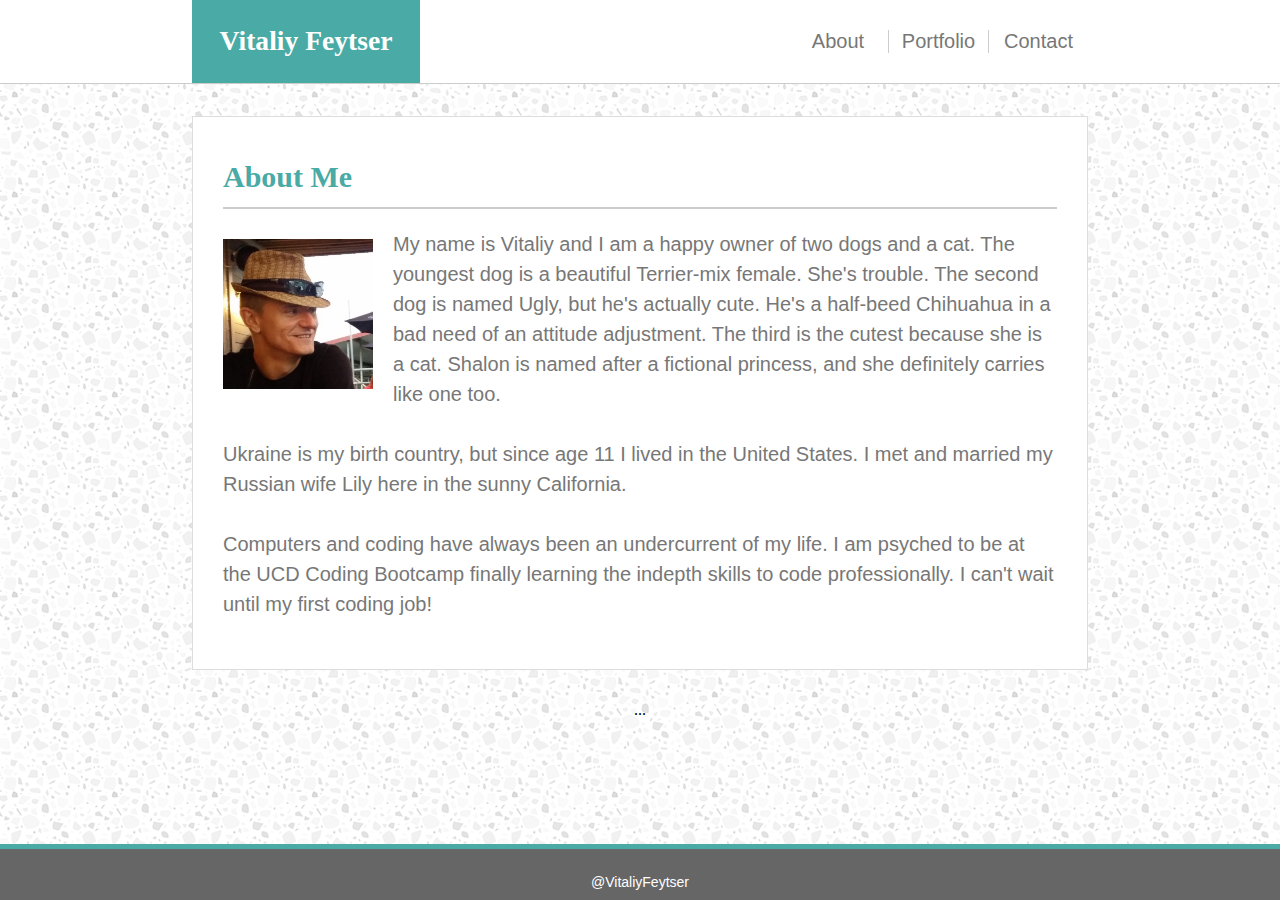
<file: index.html>
<!DOCTYPE html>

<html lang="eng">

<head>
    <meta charset="UTF-8">
    <title>About Me</title>
    <!-- <link rel="stylesheet" href="reset.css"> -->
    <link rel="stylesheet" href="assets/css/styles.css">
    <!-- <link href="https://fonts.googleapis.com/css?family=Roboto" rel="stylesheet"> -->
</head>

<body>

    <!-- PAGE ALIGNMENT CONTAINERS -->
        
    <header id="header-box">
        
        <header id="header-box-center">

            <div id="name-box">Vitaliy Feytser</div>
            
            <!-- NAV TABS -->
            <div id="tab-box">
                <a href="index.html" class="tab about-tab">About</a>
                <a href="portfolio.html" class="tab porfolio-tab">Portfolio</a>
                <a href="contact.html" class="tab contact-tab">Contact</a>
            </div>

        </header>

    </header>
    
    <!-- MAIN CONTENT BOX -->
    <main id="main">

        <article id="text-box">

            <div id="content-label">About Me</div>

            <hr id="content-hr">

            <div id="picture-and-text">
        
                <img id="my-picture" src="assets/images/Vitaliy.jpeg" alt="Vitaliy Feytser">


                <!-- MY SHORT BIO -->
                <p>
                    My name is Vitaliy and I am a happy owner of two dogs and a cat. The youngest dog is a beautiful Terrier-mix female. She's trouble. The second dog is named Ugly, but he's actually cute. He's a half-beed Chihuahua in a bad need of an attitude adjustment. The third is the cutest because she is a cat. Shalon is named after a fictional princess, and she definitely carries like one too.
                <br>
                <br>
                    Ukraine is my birth country, but since age 11 I lived in the United States. I met and married my Russian wife Lily here in the sunny California.
                <br>
                <br>
                    Computers and coding have always been an undercurrent of my life. I am psyched to be at the UCD Coding Bootcamp finally learning the indepth skills to code professionally. I can't wait until my first coding job!
                </p>

            </div>

        </article>

    </main>
        
    <div id="bottom-spacer">...</div>
    
    <!-- FOOTER -->
    <footer id="footer-box">
        <p>@VitaliyFeytser</p>
    </footer>

</body>
</file>
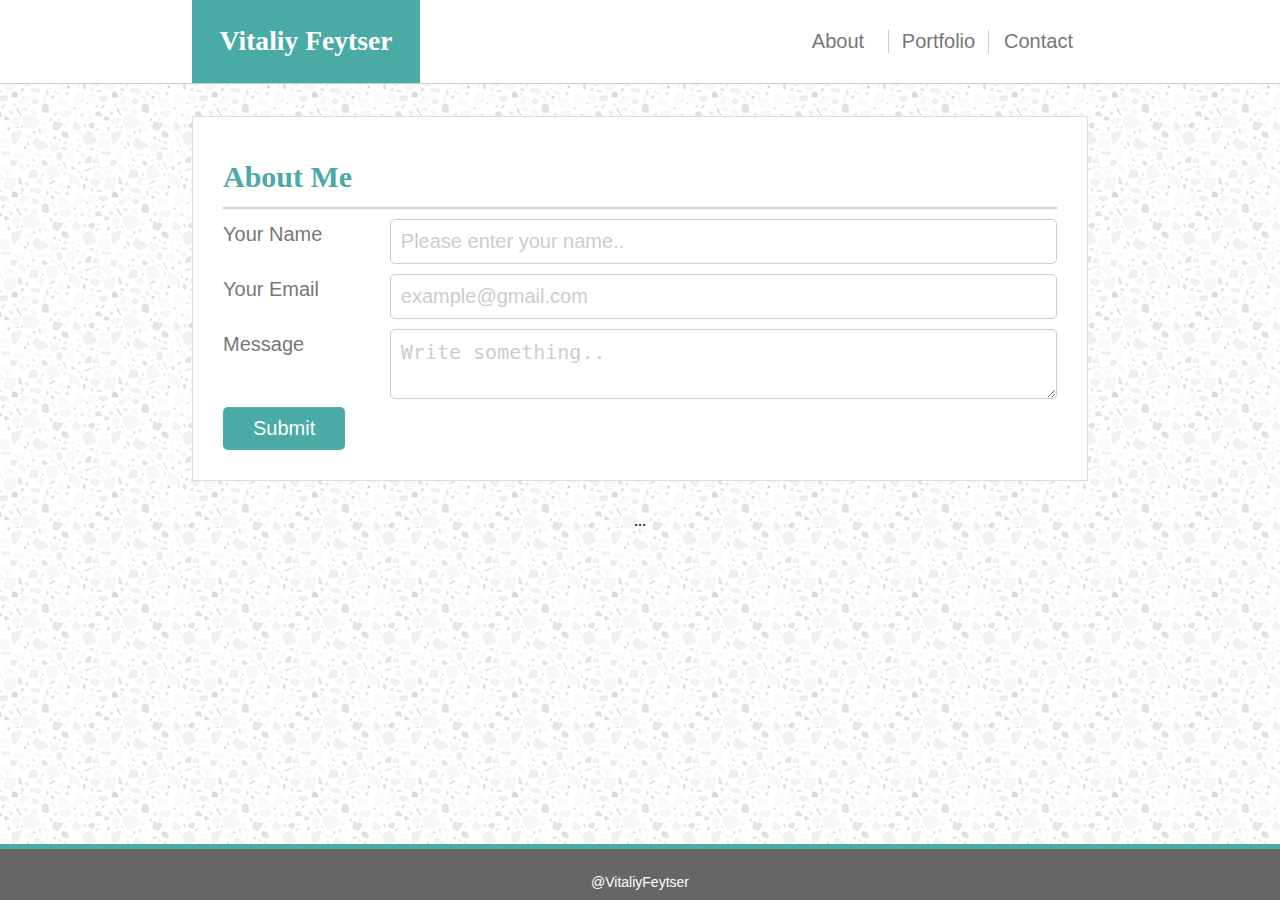
<file: contact.html>
<!DOCTYPE html>

<html lang="eng">

<head>
    <meta charset="UTF-8">
    <title>About Me</title>
    <!-- <link rel="stylesheet" href="reset.css"> -->
    <link rel="stylesheet" href="assets/css/styles.css">
    <!-- <link href="https://fonts.googleapis.com/css?family=Roboto" rel="stylesheet"> -->
</head>

<body>

    <!-- PAGE ALIGNMENT CONTAINERS -->
        
    <header id="header-box">
        
        <header id="header-box-center">

            <div id="name-box">Vitaliy Feytser</div>
            
            <!-- NAV TABS -->
            <div id="tab-box">
                <a href="index.html" class="tab about-tab">About</a>
                <a href="portfolio.html" class="tab porfolio-tab">Portfolio</a>
                <a href="contact.html" class="tab contact-tab">Contact</a>
            </div>

        </header>

    </header>
    
    <!-- MAIN CONTENT BOX -->
    <main id="main">

        <article id="text-box">

            <div id="content-label">About Me</div>

            <hr id="content-hr">
            <form>
                <!-- NAME ENTRY FIELD -->
                <div class="row">
                    <div class="label">
                        <label for="yname">Your Name</label>
                    </div>
                    <div class="input-box">
                        <input type="text" id="yname" name="yourname" placeholder="Please enter your name..">
                    </div>
                </div>

                <!-- EMAIL ENTRY FIELD -->
                <div class="row">
                    <div class="label">
                        <label for="yemail">Your Email</label>
                    </div>
                    <div class="input-box">
                        <input type="email" id="yemail" name="youremail" placeholder="example@gmail.com">
                    </div>
                </div>

                <!-- MESSAGE ENTRY BOX -->
                <div class="row">
                    <div class="label">
                        <label for="ymessage">Message</label>
                    </div>
                    <div class="input-box">
                        <textarea id="message" name="yourmessage" placeholder="Write something.."></textarea>
                    </div>
                </div>

                <!-- SUBMIT BUTTON -->
                <div class="row">
                    <input type="submit" value="Submit">
                </div>
            </form>


        </article>

    </main>
        
    <div id="bottom-spacer">...</div>
    
    <!-- FOOTER -->
    <footer id="footer-box">
        <p>@VitaliyFeytser</p>
    </footer>

</body>
</file>
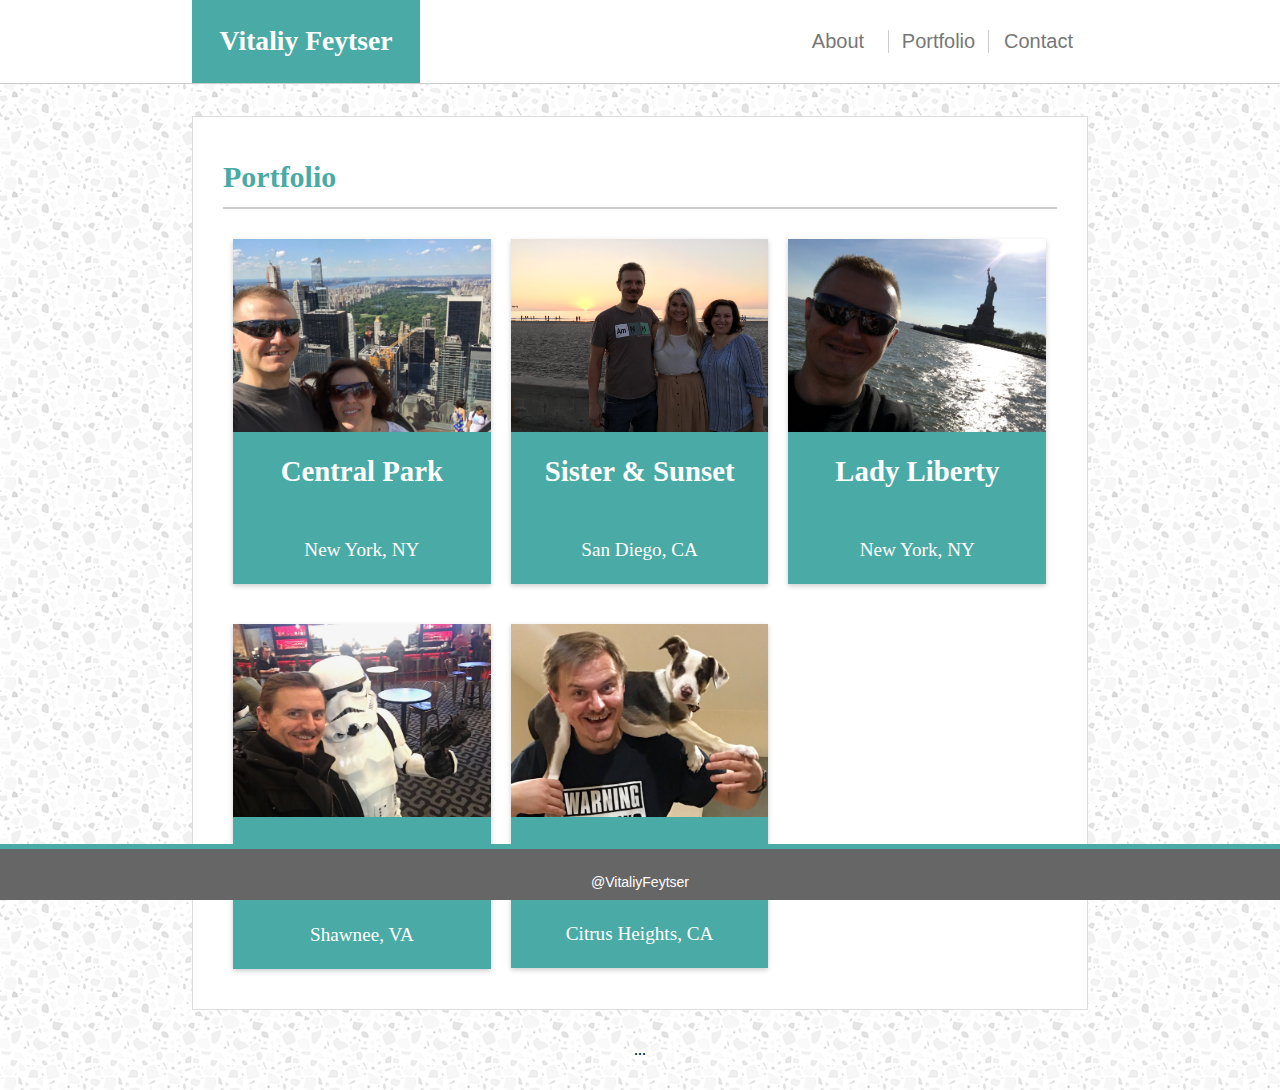
<file: portfolio.html>
<!DOCTYPE html>

<html lang="eng">

<head>
    <meta charset="UTF-8">
    <title>About Me</title>
    <!-- <link rel="stylesheet" href="reset.css"> -->
    <link rel="stylesheet" href="assets/css/styles.css">
    <!-- <link href="https://fonts.googleapis.com/css?family=Roboto" rel="stylesheet"> -->
</head>

<body>

    <!-- PAGE ALIGNMENT CONTAINERS -->
        
    <header id="header-box">
        
        <header id="header-box-center">

            <div id="name-box">Vitaliy Feytser</div>
            
            <!-- NAV TABS -->
            <div id="tab-box">
                <a href="index.html" class="tab about-tab">About</a>
                <a href="portfolio.html" class="tab porfolio-tab">Portfolio</a> 
                <a href="contact.html" class="tab contact-tab">Contact</a>
            </div>

        </header>

    </header>

    <!-- MAIN CONTENT BOX - CARDS -->  
    <main id="main">

        <article id="text-box">

            <div id="content-label">Portfolio</div>

            <hr id="content-hr">

            <div class="row">

                <div class="column">
                    <div class="card">
                        <img src="./assets/images/manhattan.jpeg" alt="Central Park" style="width:100%">
                        <div class="container">
                            <h2>Central Park</h2> 
                            <p>New York, NY</p> 
                        </div>
                    </div>
                </div>
                
                <div class="column">
                    <div class="card">
                        <img src="./assets/images/sunset.jpg" alt="Sunset" style="width:100%">
                        <div class="container">
                            <h2>Sister & Sunset</h2> 
                            <p>San Diego, CA</p> 
                        </div>
                    </div>
                </div>
                
                <div class="column">
                    <div class="card">
                        <img src="./assets/images/liberty.jpeg" alt="Liberty" style="width:100%">
                        <div class="container">
                            <h2>Lady Liberty</h2> 
                            <p>New York, NY</p> 
                        </div>
                    </div>
                </div>
                
                <div class="column">
                    <div class="card">
                        <img src="./assets/images/storm-trooper.jpeg" alt="Storm-Trooper" style="width:100%">
                        <div class="container">
                            <h2>Storm-Trooper</h2> 
                            <p>Shawnee, VA</p> 
                        </div>
                    </div>
                </div>
        
                <div class="column">
                    <div class="card">
                        <img src="./assets/images/daisy.jpeg" alt="Daisy" style="width:100%">
                        <div class="container">
                            <h2>My Pup Daisy</h2> 
                            <p>Citrus Heights, CA</p> 
                        </div>
                    </div>
                </div>

            </div>
            
        </article>

    </main>
        
    <div id="bottom-spacer">...</div>
    
    <!-- FOOTER -->
    <footer id="footer-box">
        <p>@VitaliyFeytser</p>
    </footer>
 
</body>
</file>
<file: assets/css/styles.css>
/* STYLES ZERO-OUT */

* {
    box-sizing: border-box;
}

html, body {
    margin: auto;
    padding: 0em;
    border: 0em;
    font-size: 16px;
    display: flex;
    flex-direction: column;
    align-items: center;
    background-image: url("../images/light-grey-terrazzo.png");
}


/* FULL PAGE CONTROLS */

#main {
    width: 70vw;
}

#header-box {
    display: flex;
    justify-content: center;
    width: 100vw;
    background-color: white;

    border-bottom: .1em solid #cccccc;
    margin-bottom: 2em;
}

#header-box-center {
    display: flex;
    flex-flow: row wrap;
    align-items: center;
    justify-content: space-between;
    width: 70%;

}


/* NAV CONTENT & TABS */

#name-box {
    display: flex;
    align-items: center;
    justify-content: center;

    height: 3em;
    width: fit-content;
    background-color: #4aaaa5;

    padding-left: 1em;
    padding-right: 1em;

    color: white;
    font-family: 'Georgia', Times, 'Times New Roman', serif;
    font-size: 1.725em;
    font-weight: bold;
    text-align: center;

}

#tab-box {
    display: flex;
    flex-flow: row wrap;
    align-items: center;
    justify-content: flex-end;

}

.tab {
    height: fit-content;
    width: 5em;
    background-color: transparent;

    color: #777777;
    font-family: 'Arial', 'Helvetica Neue', Helvetica, sans-serif;
    font-size: 1.25em;
    text-align: center;
    line-height: fit-content;

}

/* .about-tab {
    padding-right: .75em;

} */

.porfolio-tab {
    border-left: .05em solid #cccccc;
}

.contact-tab {
    border-left: .05em solid #cccccc;

}

a:link {
    text-decoration: none;
}

a:hover {
    font-weight: bold;
}


/* MAIN CONTENT BOX */

/*----- ABOUT-TAB CSS */

#header-hr { 
    width: 100%;
    display: block;
    margin-top: 0em;
    margin-bottom: 3em;
    background-color: #cccccc;
    border-color: #cccccc;
    border-style: solid;
    border-width: .05em;
  }


#text-box {
    display: flex;
    flex-flow: column;
    background-color: white;
    border: .01em solid #dddddd;

    padding: 1.5em;

    color: #777777;
    font-family: 'Arial', 'Helvetica Neue', Helvetica, sans-serif;
    font-size: 1.25em;
    text-align: left;
    line-height: 1.5;

}

#content-label {
    background-color: white;

    border-bottom: 0em;

    color: #4aaaa5;
    font-family: 'Georgia', Times, 'Times New Roman', serif;
    font-size: 1.5em;
    font-weight: bolder;
    text-align: left;
    line-height: 2em;

}


#content-hr { 
    width: 100%;
    display: block;
    margin-top: 0em;
    margin-bottom: 0em;
    background-color: #cccccc;
    border-color: #cccccc;
    border-style: solid;
    border-width: .05em;
}


#my-picture { 
    height: 7.5em;
    width: 7.5em;
    
    position: static;
    float: left;

    margin-top: 1.5em;
    margin-right: 1em;
    margin-bottom: 1em;
}


/* FOOTER */

#bottom-spacer {
    display: flex;
    flex-direction: row;
    align-items: center;
    justify-content: end;

    line-height: 5em;

}

#footer-box {
    height: 4em;
    width: 100%;
    background-color: #666666;

    padding-top: .75em;
    bottom: 0;
    position: fixed;
    border-top: .375em solid #4aaaa5;

    color: white;
    font-family: 'Arial', 'Helvetica Neue', Helvetica, sans-serif;
    font-size: .875em;
    text-align: center;

}

/*----- CONTACT-TAB CSS */

* {
    box-sizing: border-box;
  }

   input[type=text], select, textarea {
    width: 100%;
    padding: .5em;
    border: .05em solid #ccc;
    border-radius: .25em;
    resize: vertical;

    font-size: 1em;
    color: #888888;
  }

  input[type=email], select, textarea {
    width: 100%;
    padding: .5em;
    border: .05em solid #ccc;
    border-radius: .25em;
    resize: vertical;

    font-size: 1em;
    color: #888888;
  }
  
  
  label {
    padding: 0em 0em 0em 0em;
    display: inline-block;
    width: 100%;
  }
  
  input[type=submit] {
    background-color: #4aaaa5;
    color: white;
    padding: .5em 1.5em;
    border: none;
    border-radius: .25em;
    cursor: pointer; 

    font-size: 1em;
  }
  
  ::placeholder {
    color: #cccccc;
  }

  /* SUBMIT BUTTON */
  input[type=submit]:hover {
    background-color: #4fb8b2;
  }
  
  .label {
    width: 20%;
    margin-top: .5em;
  }
  
  .input-box {
    width: 80%;
    margin-top: .5em;
  }


  /*----- PORTFOLIO-TAB CSS - CARDS */

.row {
    display: flex;
    flex-flow: row wrap;
    width: 100%;

}


.column {
    display: flex;
    flex-flow: column nowrap;
    width: 33.3%;
    padding: .5em;

  }

.card {
    /* Add shadows to create the "card" effect */
    box-shadow: 0 .1em .25em 0 rgba(0,0,0,0.2);
    transition: 0.3s;
    width: fit-content;
    margin-top: 1em;
  }
  
  /* On mouse-over, add a deeper shadow */
  .card:hover {
    box-shadow: 0 .5em 1.5em 0 rgba(0,0,0,0.2);
  }
  
  /* TEXT CONTAINER UNDER CARD */
  .container {
    display: flex;
    flex-flow: column;
    margin-top: -.75em;
    /* padding: .125em 1em; */
    background-color: #4aaaa5;

    color: white;
    font-family: 'Georgia', Times, 'Times New Roman', serif;
    font-size: 1.5vw;
    text-align: center;

  }


/* ------------ MEDIA QUERIES -------------- */

/* ---- 904 PX ---- */
@media screen and (max-width: 904px) {
    #name-box {
        width: 100%;
    }

    #tab-box {
        display: flex;
        width: 100%;
    
        flex-flow: row wrap;
        align-items: center;
        justify-content: space-between;

    }

    .tab {
        width: fit-content;
        border-left: 0em solid white;
        line-height: 2em;
    }

    .column {
        display: flex;
        flex-flow: column nowrap;
        width: 50%;

    }

    .label {
        width: 100%;
    }
      
    .input-box {
        width: 100%;
    }
    

}

/* ---- 600 PX ---- */
@media screen and (max-width: 600px) {
    #name-box {
        width: 100%;
    }

    #tab-box {
        display: flex;
        width: 100%;
    
        flex-flow: column nowrap;
        align-items: center;
        justify-content: space-between;

    }

    .tab {
        width: fit-content;
        border-left: 0em solid white;
        line-height: 2em;
    }

    .column {
        display: flex;
        flex-flow: column nowrap;
        width: 100%;

    }
    .container {
        font-size: 3vw;
    
    }
    
      .label {
        width: 100%;
    }
      
    .input-box {
        width: 100%;
    }
    
}

/* ----------- iPhone 6, 6S, 7 and 8 ----------- */

/* Portrait and Landscape */

/* Portrait */
@media only screen 
and (min-device-width: 0px) 
and (max-device-width: 667px) 
and (-webkit-min-device-pixel-ratio: 2)
and (orientation: portrait) { 

    #main {
        width: 90%;
    }

    #header-box-center {
        width: 90%;
    }

    #name-box {
        width: 100%;
    }

    #tab-box {
        display: flex;
        width: 100%;
    
        flex-flow: column nowrap;
        align-items: center;
        justify-content: space-between;

    }

    .tab {
        width: fit-content;
        border-left: 0em solid white;
        line-height: 2em;
    }

    .column {
        display: flex;
        flex-flow: column nowrap;
        width: 100%;

    }

    .container {
        font-size: 3vw;
    
    }

    .label {
        width: 100%;
    }
      
    .input-box {
        width: 100%;
    }
    

}

/* Landscape */
@media only screen 
and (min-device-width: 0px) 
and (max-device-width: 667px) 
and (-webkit-min-device-pixel-ratio: 2)
and (orientation: landscape) { 

    #main {
        width: 90%;
    }

    #header-box-center {
        width: 90%;
    }
    #name-box {
        width: 100%;
    }

    #tab-box {
        display: flex;
        width: 100%;
    
        flex-flow: row wrap;
        align-items: center;
        justify-content: space-between;

    }

    .tab {
        width: fit-content;
        border-left: 0em solid white;
        line-height: 2em;
    }

    .column {
        display: flex;
        flex-flow: column nowrap;
        width: 50%;

    }

    .container {
        font-size: 3vw;
    
    }

    .label {
        width: 100%;
    }
      
    .input-box {
        width: 100%;
    }

}
</file>
